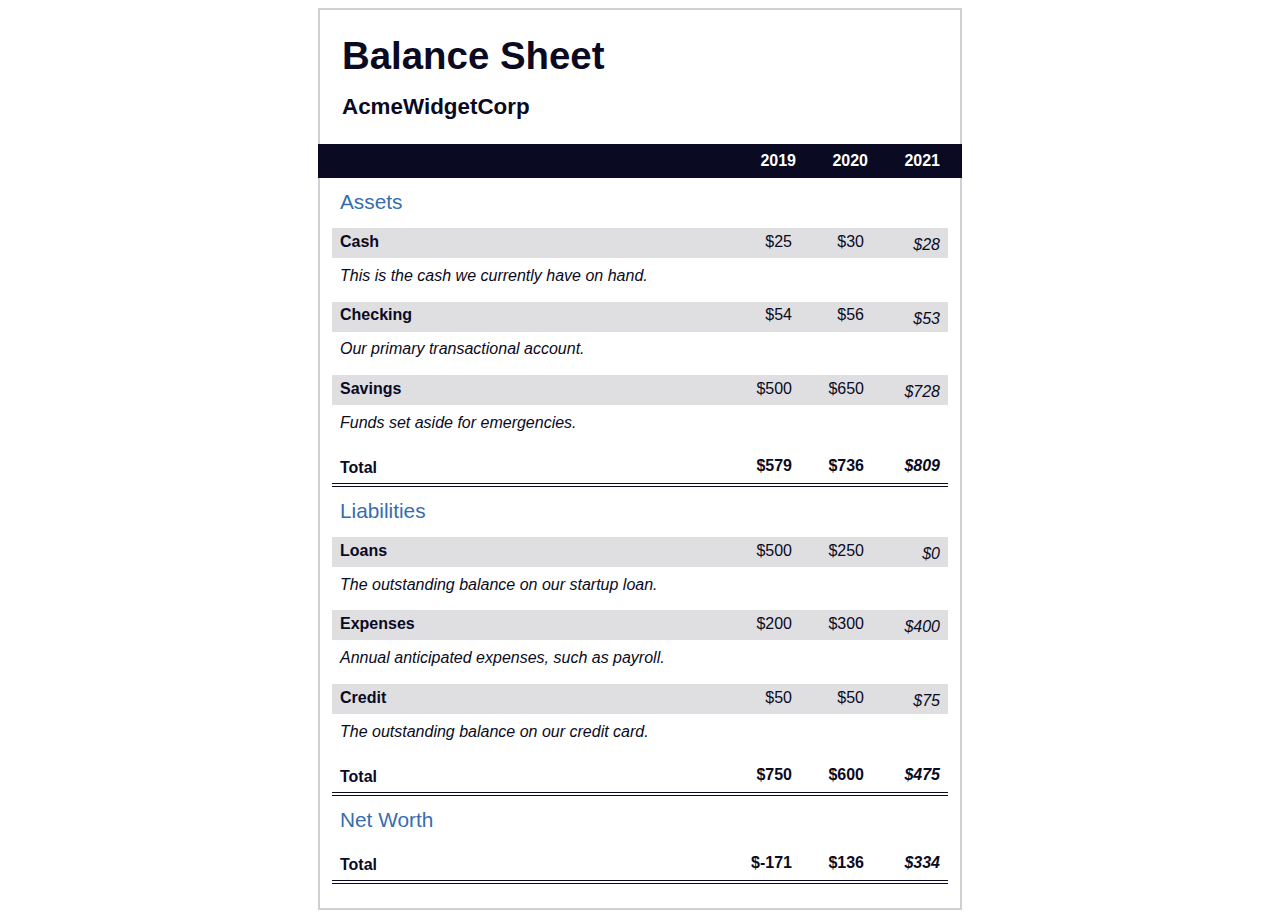
<file: Building a Balance Sheet ( Using Pseudo selectors)/index.html>
<!DOCTYPE html>
<html lang="en">
<head>
    <meta charset="UTF-8" />
    <meta name="viewport" content="width=device-width, initial-scale=1.0" />
    <title>Building a Balance sheet </title>
    <link rel="stylesheet" href="styles.css" />
</head>
<body>
    <main>
        <section>
            <h1>
                <span class="flex">
                    <span>AcmeWidgetCorp</span>
                    <span>Balance Sheet</span>
                </span>
            </h1>
            <div id="years" aria-hidden="true">
                <span class="year">2019</span>
                <span class="year">2020</span>
                <span class="year">2021</span>
            </div>
            <div class="table-wrap">
                <table>
                    <caption>Assets</caption>
                    <thead> <!-- thead is used to indicate which portion of our table is the header. -->
                        <tr> <!-- TR element is used to indicate a table row. -->
                            <td></td> <!-- Td element indicates a data cell -->
                                <th>  <!-- Th element indicates a header cell -->
                                    <span class="sr-only year">2019</span>
                                </th>
                                <th>
                                    <span class="sr-only year">2020</span>
                                </th>
                                <th class="current">
                                    <span class="sr-only year">2021</span>
                                </th>
                        </tr>
                    </thead>
                    <tbody> <!-- used to indicate which portion of our table is the header -->
                        <tr class="data"> <!-- First TR -->
                            <th>
                                Cash <span class="description">This is the cash we currently have on hand.</span>
                                <td>$25</td>
                                <td>$30</td>
                                <td class="current">$28</td>
                            </th>
                        </tr>
                        <tr class="data"> <!-- Second TR -->
                            <th>Checking <span class="description">Our primary transactional account.</span></th>
                            <td>$54</td>
                            <td>$56</td>
                            <td class="current">$53</td>
                        </tr>
                        <tr class="data">
                            <th>Savings <span class="description">Funds set aside for emergencies.</span></th>
                            <td>$500</td>
                            <td>$650</td>
                            <td class="current">$728</td>
                        </tr>
                        <tr class="total">
                            <th>Total <span class="sr-only">Assets</span></th>
                            <td>$579</td>
                            <td>$736</td>
                            <td class="current">$809</td>
                        </tr>
                    </tbody> 
                </table>
                <table>
                    <caption>Liabilities</caption>
                    <thead>
                        <tr>
                            <td></td>
                            <th><span class="sr-only">2019</span></th>
                            <th><span class=sr-only>2020</span></th>
                            <th><span class="sr-only">2021</span></th>
                        </tr>
                    </thead>
                    <tbody>
                        <tr class="data">
                            <th>Loans <span class="description">The outstanding balance on our startup loan.</span></th>
                            <td>$500</td>
                            <td>$250</td>
                            <td class="current">$0</td>
                        </tr>
                        <tr class="data">
                            <th>Expenses <span class="description">Annual anticipated expenses, such as payroll.</span></th>
                            <td>$200</td>
                            <td>$300</td>
                            <td class="current">$400</td>
                        </tr>
                        <tr class="data">
                            <th>Credit <span class="description">The outstanding balance on our credit card.</span></th>
                            <td>$50</td>
                            <td>$50</td>
                            <td class="current">$75</td>
                        </tr>
                        <tr class="total">
                            <th>Total <span class="sr-only">Liabilities</span></th>
                            <td>$750</td>
                            <td>$600</td>
                            <td class="current">$475</td>
                        </tr>
                    </tbody>
                </table>
                <table> <!-- Third Table -->
                    <caption>Net Worth</caption>
                    <thead>
                        <tr>
                            <td></td>
                            <th><span class="sr-only">2019</span></th>
                            <th><span class="sr-only">2020</span></th>
                            <th><span class="sr-only">2021</span></th>
                        </tr>
                    </thead>
                    <tbody>
                        <tr class="total">
                            <th>Total <span class="sr-only">Net Worth</span></th>
                            <td>$-171</td>
                            <td>$136</td>
                            <td class="current">$334</td>
                        </tr>
                    </tbody>

                </table>
            </div>
        </section>

    </main>
</body>
</file>
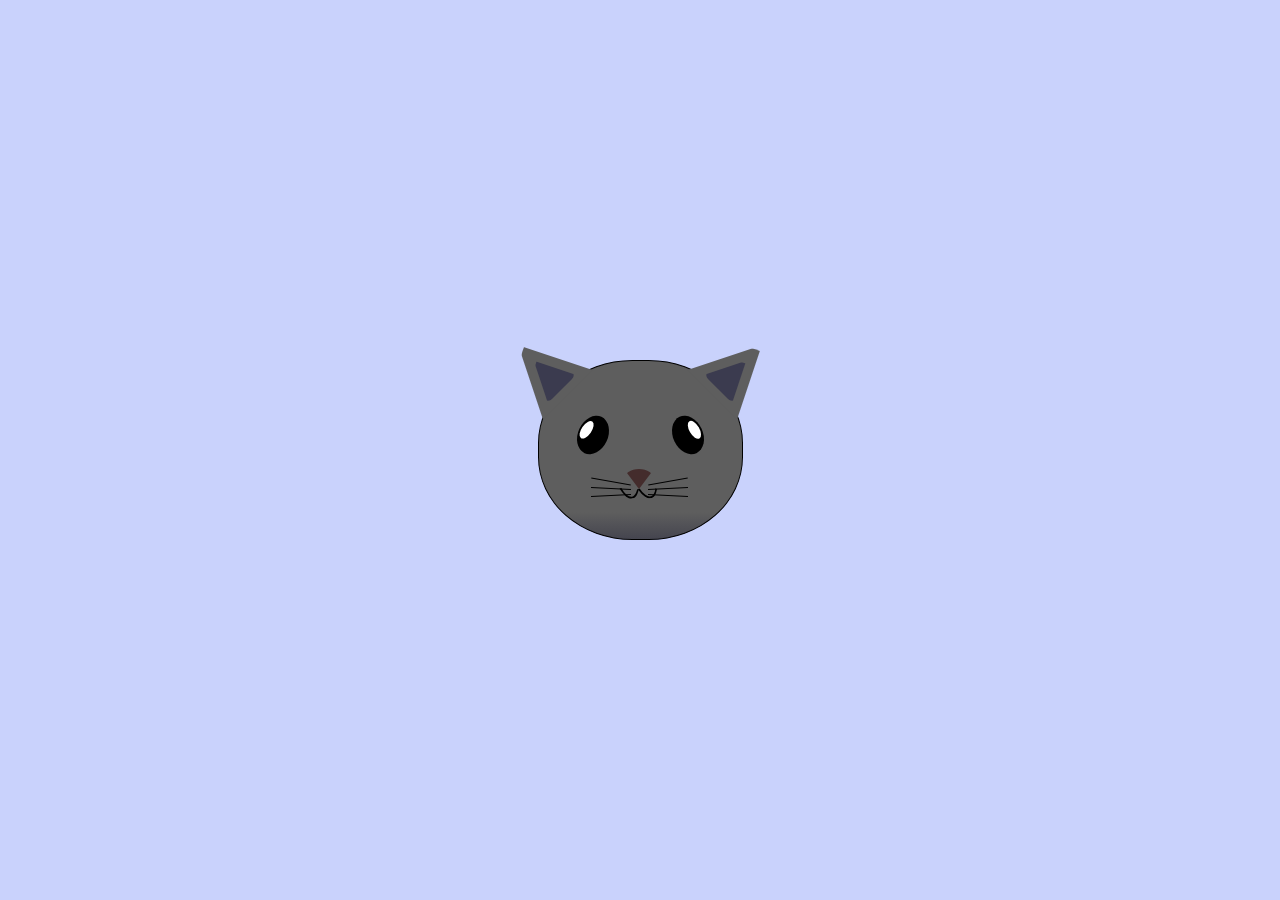
<file: Building a Cat Painting/index.html>
<!DOCTYPE html>
<html lang="en">
<head>
    <meta charset="UTF-8">
    <meta name="viewport" content="width=device-width, initial-scale=1.0">
    <link rel="stylesheet" href="./styles.css">
    <title>fCC Cat Painting</title>
</head>
<body>
<main>
    <div class="cat-head">
        <div class="cat-ears">
            <div class="cat-left-ear">
                <div class="cat-left-inner-ear"></div>
            </div>
            <div class="cat-right-ear">
                <div class="cat-right-inner-ear"></div>
            </div>
        </div>
        <div class="cat-eyes">
            <div class="cat-left-eye">
                <div class="cat-left-inner-eye"></div>
            </div>
            <div class="cat-right-eye">
                <div class="cat-right-inner-eye"></div>
            </div>
        </div>
        <div class="cat-nose"></div>
        <div class="cat-mouth">
            <div class="cat-mouth-line-left"></div>
            <div class="cat-mouth-line-right"></div>
        </div>
        <div class="cat-whiskers">
            <div class="cat-whiskers-left">
                <div class="cat-whisker-left-top"></div>
                <div class="cat-whisker-left-middle"></div>
                <div class="cat-whisker-left-bottom"></div>
            </div>
            <div class="cat-whiskers-right">
                <div class="cat-whisker-right-top"></div>
                <div class="cat-whisker-right-middle"></div>
                <div class="cat-whisker-right-bottom"></div>
            </div>
        </div>
    </div>
</main>
    
</body>
</html>
</file>
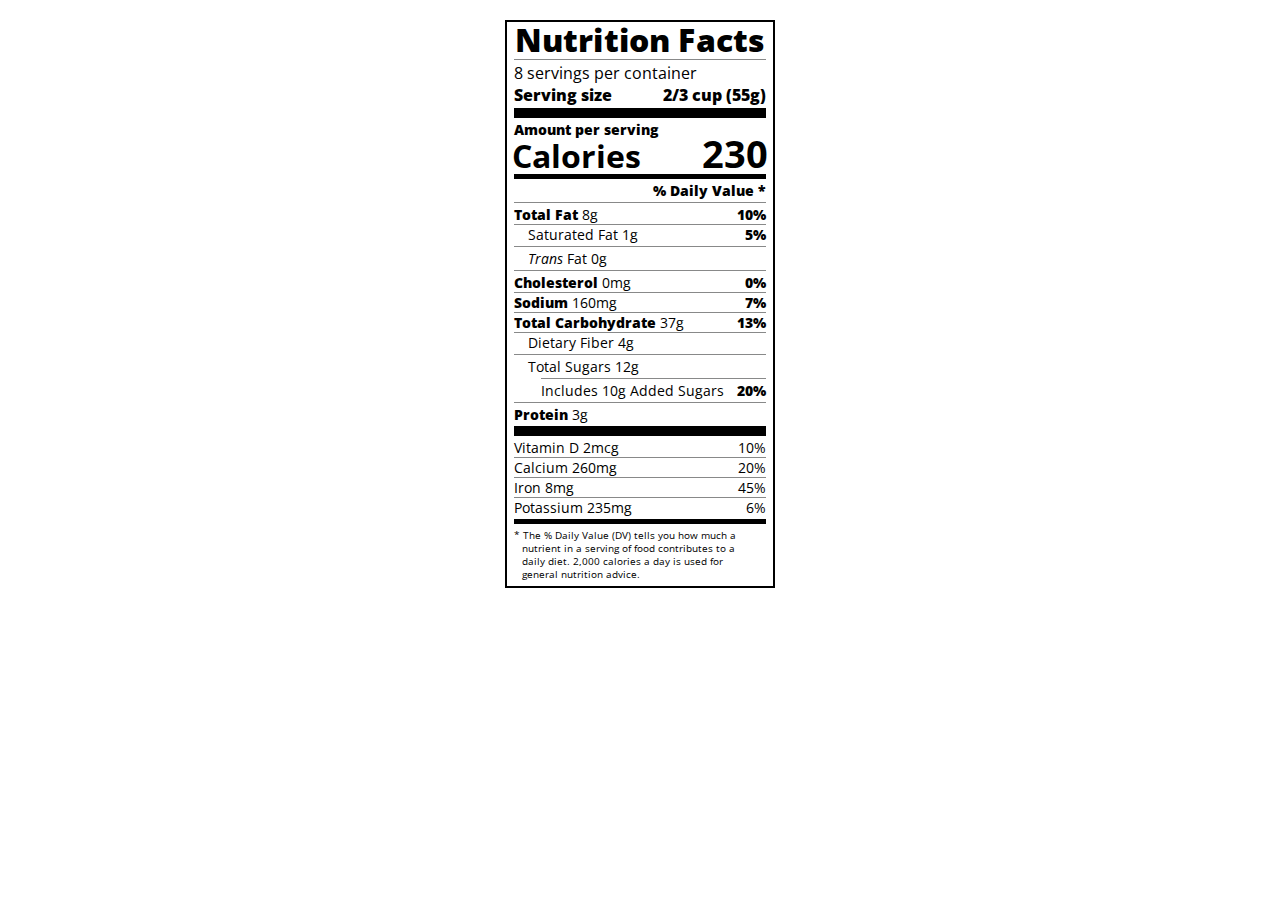
<file: Building a Nutrition Label/index.html>
<!DOCTYPE html>
<html lang="en">

<head>
  <meta charset="UTF-8">
  <title>Nutrition Label</title>
  <link href="https://fonts.googleapis.com/css?family=Open+Sans:400,700,800" rel="stylesheet">
  <link href="./styles.css" rel="stylesheet">
</head>

<body>
  <div class="label">
    <header>
    <h1 class="bold">Nutrition Facts</h1>
    <div class="divider"></div>
    <p>8 servings per container</p>
    <p class="bold">Serving size <span>2/3 cup (55g)</span></p>
    </header>
    <div class="divider large"></div>
    <div class="calories-info">
      <div class="left-container">
        <h2 class="bold small-text">Amount per serving</h2>
        <p>Calories</p>
      </div>
      <span>230</span>
    </div>
    <div class="divider medium"></div>
    <div class="daily-value small-text">
      <p class="bold right no-divider">% Daily Value *</p>
      <div class="divider"></div>
      <p>
        <span><span class="bold">Total Fat</span> 8g </span> <span class="bold">10%</span>
      </p>
      <p class="indent no-divider">Saturated Fat 1g <span class="bold">5%</span></p>
      <div class="divider"></div>
      <p class="indent no-divider"><span><i>Trans</i> Fat 0g</span></p>
      <div class="divider"></div>
      <p><span><span class="bold">Cholesterol</span> 0mg</span> <span class="bold">0%</span></p>
      <p><span><span class="bold">Sodium</span> 160mg</span> <span class="bold">7%</span></p>
      <p><span><span class="bold">Total Carbohydrate</span> 37g</span> <span class="bold">13%</span></p>
      <p class="indent no-divider">Dietary Fiber 4g</p>
      <div class="divider"></div>
      <p class="indent no-divider">Total Sugars 12g</p>
      <div class="divider double-indent"></div>
      <p class="double-indent no-divider">Includes 10g Added Sugars <span class="bold">20%</span></p>
      <div class="divider"></div>
      <p class="no-divider"><span><span class="bold">Protein</span> 3g</span></p>
      <div class="divider large">
    </div>
    <p>Vitamin D 2mcg <span>10%</span></p>
    <p>Calcium 260mg <span>20%</span></p>
    <p>Iron 8mg <span>45%</span></p>
    <p class="no-divider">Potassium 235mg <span>6%</span></p>
    </div>
  <div class="divider medium"></div>
  <p class="note">* The % Daily Value (DV) tells you how much a nutrient in a serving of food contributes to a daily diet. 2,000 calories a day is used for general nutrition advice.</p>
</body>
</html>
</file>
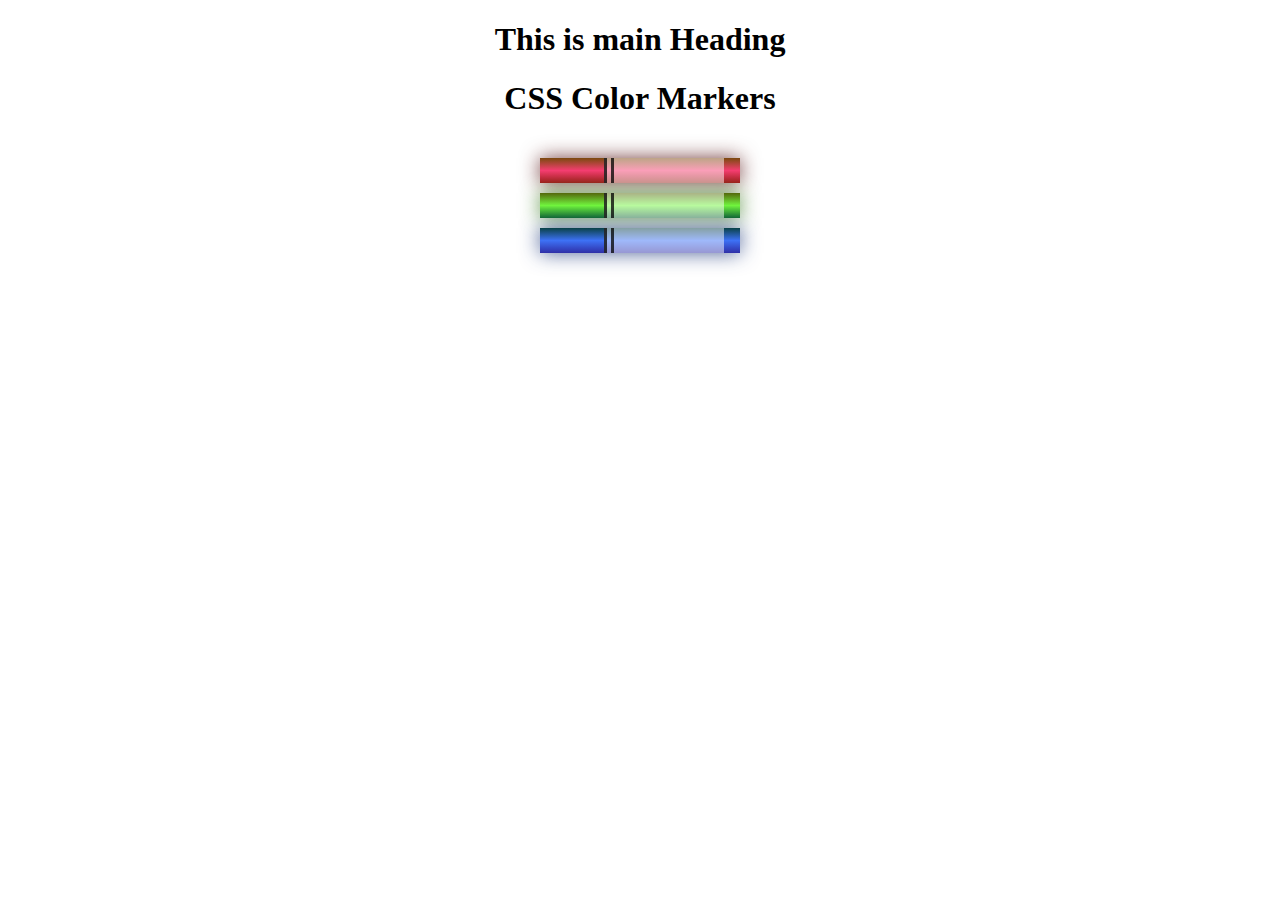
<file: FreeCode Camp CSS Colors by Building a Set of Colored Markers/index.html>
<!DOCTYPE html>
<html lang="en">
<head>
    <h1>
    <title>Colored Markers</title>
    <meta charset="utf-8">
    <meta name="viewport" content="width=device-width, initial-scale=1.0">
    <link rel="stylesheet" href="styles.css">
</head>
<body>
    <h1>This is main Heading</h1>
    <h1>CSS Color Markers</h1>
<div class="container">
    <div class="marker red">
        <div class="cap"></div>
        <div class="sleeve"></div>
    </div>
    <div class="marker green">
        <div class="cap"></div>
        <div class="sleeve"></div>
    </div>
    <div class="marker blue">
        <div class="cap"></div>
        <div class="sleeve"></div>
    </div>
  </div>
</body>
</html>
</file>
<file: Building a Balance Sheet ( Using Pseudo selectors)/styles.css>
html {
    box-sizing: border-box;
}

body {
    font-family: sans-serif;
    color: #0a0a23;
}

/* !important keyword to ensure these properties are always applied, regardless of order or*/
span[class~="sr-only"] {  /* This selector select any span element whose clase includes sr-only */
    border: 0;
    clip: rect(1px, 1px, 1px, 1px) !important;
    clip-path: inset(50%) !important;
    width: 1px !important;
    height: 1px !important;
    overflow: hidden !important;
    white-space: nowrap !important;
    position: absolute !important;
    padding: 0 !important;
    margin: -1px !important;
    border:  0 !important;
}

h1 {
    max-width: 37.25rem;
    margin: 0 auto;
    padding: 1.5rem 1.25rem;
}

h1 .flex {  /* Target flex container with this selector */
    display: flex;
    flex-direction: column-reverse; /* This will display the nested element from Bottom to Top*/
    gap: 1rem;

}

/* Span elements are reversed, visually, so this will appear to be the second element on the page */
h1 .flex span:first-of-type { /* Target the first Span element in our .flex container.*/
    font-size: 0.7em;
}

/* The :last-of-type pseudo-selector does the exact opposite - It targets the last element that matches the selector*/
h1 .flex span:last-of-type { /* Target the last Span in the Flex container */
    font-size: 1.2em;
}

section {
    max-width: 40rem; /* For responsive design */
    margin: 0 auto; /* Center it */
    border: 2px solid #d0d0d5;
}

#years {
    display: flex;
    justify-content: flex-end;
    position: sticky;
    top: 0;
    color: #fff;
    background-color: #0a0a23;
    margin: 0 -2px;
    padding: 0.5rem calc(1.25rem + 2px ) 0.5rem 0; /* The calc() function allows to calculate a value based on other values*/
    z-index: 999; /* To ensure that #years element does not get hidden by different stacks*/
}

#years span[class] { /* The span[class] syntax will target any span element that has a Class attribute set, regardless of the attribute's value.*/
    font-weight: bold;
    width: 4.5rem;
    text-align: right;
}

.table-wrap {
    padding: 0 0.75rem 1.5rem 0.75rem;
}

/* The :not() pseudo-selector is used to target all element that do not match the selector 
span {  In this case any of my Span elements that do not have the sr-only class
    font-weight: normal;

} */

table {
    border-collapse: collapse; /* This will allow cell borders to collapse into a single border, instead of a border around each cell */
    border: 0; /* To hide the borders themselves */
    width: 100%;
    margin-top: 3rem;
    position: relative;
}

table caption {
    color: #356eaf;
    font-size: 1.3em;
    font-weight: normal;
    position: absolute;
    top: -2.25rem;
    left: 0.5rem;
}


tbody td {
    width: 100vw;
    min-width: 4rem;
    max-width: 4rem;
}

tbody th {
    width: calc(100% - 12rem);

}

/* [attribute="value" selecotr targets any element that has an attribute with a specific value */
tr[class="total"] { /* This selector targets specifically Tr elements with the Total class */
    border-bottom: 4px double #0a0a23;
    font-weight: bold;
}

tr[class="total"] th {
    text-align: left;
    padding: 0.5rem 0 0.25rem 0.5rem;
}

tr.total td {
    text-align: right;
    padding: 0 0.25rem;
}

tr.total td:nth-of-type(3) {
    padding: 0.5rem;
}

tr.total:hover {
     background: #99c9ff;
}

td[class="current"] {
    font-style: italic;
}

tr[class="data"] {
    background-image: linear-gradient(to bottom, #dfdfe2 1.845rem, white 1.845rem);
}

tr.data th{
    text-align: left;
    padding: 0.3rem;
    padding-left: 0.5rem;
}

/* This selector target the elements with the Class set to Description that are within th elements in .data table rows */
tr.data th .description { 
    display: block;
    font-style: italic;
    font-weight: normal;
    padding: 1rem 0 0.75rem;
    margin-right: -13.5rem;
}

tr.data td {
    vertical-align: top;
    text-align: right;
    padding: 0.3rem 0.25rem 0;
}

tr.data td:last-of-type { /* Specifically select the last one, that's why it's Last-Of-Type*/
    padding: 0.5rem;
}
</file>
<file: Building a Cat Painting/styles.css>
* {
    box-sizing: border-box;
}

body {
    background-color: #c9d2fc;
}

.cat-head {
    width: 205px;
    height: 180px;
    border: 1px solid #000;
    border-radius: 46%;
    background: linear-gradient(#5e5e5e 85%, #45454f 100%);
    position: absolute;
    top: 0;
    right: 0;
    bottom: 0;
    left: 0;
    margin: auto;
}

.cat-left-ear {
    border-left: 35px solid transparent;
    border-right: 35px solid transparent;
    border-bottom: 70px solid #5e5e5e;
    position: absolute;
    top: -26px;
    left: -31px;
    border-top-left-radius: 90px;
    border-top-right-radius: 10px;
    transform: rotate(-45deg); /* Transform property allows to modify the shape
    , position and size of an element 
    without changing the layout or affecting the surrounding elements*/
    z-index: 1;
}

.cat-right-ear {
    border-left: 35px solid transparent;
    border-right: 35px solid transparent;
    border-bottom: 70px solid #5e5e5e;
    position: absolute;
    top: -26px;
    left: 163px;
    transform: rotate(45deg);
    border-top-left-radius: 90px;
    border-top-right-radius: 10px;
    z-index: 1;
}

.cat-left-inner-ear {
    border-left: 20px solid transparent;
    border-right: 20px solid transparent;
    border-bottom: 40px solid #3b3b4f;
    position: absolute;
    top: 22px;
    left: -20px;
    border-bottom-right-radius: 40%;
    border-bottom-left-radius: 40%;
    border-top-right-radius: 10px;
    border-top-left-radius: 90px;
}

.cat-right-inner-ear {
    border-left: 20px solid transparent;
    border-right: 20px solid transparent;
    border-bottom: 40px solid #3b3b4f;
    position: absolute;
    top: 22px;
    left: -20px;
    border-bottom-right-radius: 40%;
    border-bottom-left-radius: 40%;
    border-top-right-radius: 10px;
    border-top-left-radius: 90px;
}

.cat-left-eye {
    width: 30px;
    height: 40px;
    background-color: #000;
    position: absolute;
    top: 54px;
    left: 39px;
    border-radius: 60%;
    transform: rotate(25deg);
}

.cat-right-eye {
    width: 30px;
    height: 40px;
    background-color: #000;
    position: absolute;
    top: 54px;
    left: 134px;
    border-radius: 60%;
    transform: rotate(-25deg);
}

.cat-left-inner-eye {
    width: 10px;
    height: 20px;
    background-color: #fff;
    position: absolute;
    top: 8px;
    left: 2px;
    border-radius: 60%;
    transform: rotate(10deg);
}

.cat-right-inner-eye {
    width: 10px;
    height: 20px;
    background-color: #fff;
    position: absolute;
    top: 8px;
    left: 18px;
    border-radius: 60%;
    transform: rotate(-5deg);
}

.cat-nose {
    border-left: 15px solid transparent;
    border-right: 15px solid transparent;
    border-bottom: 20px solid #442c2c;
    position: absolute;
    top: 108px;
    left: 85px;
    border-top-left-radius: 50%;
    border-bottom-right-radius: 50%;
    border-bottom-left-radius: 50%;
    transform: rotate(180deg);
}

.cat-mouth div { /* Descendant selector to select the both div elements inside the Div element */
    width: 30px;
    height: 50px;
    border: 2px solid #000;
    border-color: black transparent transparent transparent;
    border-radius: 190%/190px 150px 0 0;
}

.cat-mouth-line-left {
    position: absolute;
    top: 88px;
    left: 74px;
    transform: rotate(170deg);
}

.cat-mouth-line-right {
    position: absolute;
    top: 88px;
    left: 91px;
    transform: rotate(165deg);
}

.cat-whiskers-left div {
    width: 40px;
    height: 1px;
    background-color: #000;
}

.cat-whiskers-right div {
    width: 40px;
    height: 1px;
    background-color: #000;
}

.cat-whisker-left-top {
    position: absolute;
    top: 120px;
    left: 52px;
    transform: rotate(10deg);
}

.cat-whisker-left-middle {
    position: absolute;
    top: 127px;
    left: 52px;
    transform: rotate(3deg);
}

.cat-whisker-left-bottom {
    position: absolute;
    top: 134px;
    left: 52px;
    transform: rotate(-3deg);
}

.cat-whisker-right-top { /* Moving the right whiskers into place */
    position: absolute;
    top: 120px;
    left: 109px;
    transform: rotate(-10deg);
}

.cat-whisker-right-middle {
    position: absolute;
    top: 127px;
    left: 109px;
    transform: rotate(-3deg);
}

.cat-whisker-right-bottom {
    position: absolute;
    top: 134px;
    left: 109px;
    transform: rotate(3deg);
}
</file>
<file: Building a Nutrition Label/styles.css>
* {
    box-sizing: border-box;
  }
  
  html {
    font-size: 16px;
  }
  
  body {
    font-family: 'Open Sans', sans-serif;
  }
  
  .label {
    border: 2px solid black;
    width: 270px;
    margin: 20px auto;
    padding: 0 7px;
  }
  
  header h1 {
    text-align: center;
    margin: -4px 0;
    letter-spacing: 0.15px;
  }
  
  p {
    margin: 0;
    display: flex;
    justify-content: space-between;
  }
  
  .divider {
    border-bottom: 1px solid #888989;
    margin: 2px 0;
  }

  .bold {
    font-weight: 800;
  }

  .large {
    height: 10px;
  }

  .large, 
  .medium {
    background-color: black;
    border: 0;
  }

  .small-text {
    font-size: 0.85rem;
  }

  .calories-info h2 {
    margin: 0;
  }

  .calories-info {
    display: flex;
    justify-content: space-between;
    align-items: flex-end;
  }

  .left-container p {
    margin: -5px -2px;
    font-size: 2em;
    font-weight: 700;
  }

  .calories-info span {
    font-size: 2.4em;
    font-weight: 700;
    margin: -7px -2px;
  }

  .medium {
    height: 5px;
  }

  .right {
    justify-content: flex-end ;
  }

  .indent {
    margin-left: 1em;
  }

  .daily-value p:not(.no-divider) {
    border-bottom: 1px solid #888989;
  }

  .double-indent {
    margin-left: 2em;
  }

  .note {
    font-size: 0.6rem;
    margin: 5px 0;
    padding: 0 8px;
    text-indent: -8px;
  }
</file>
<file: FreeCode Camp CSS Colors by Building a Set of Colored Markers/styles.css>
h1 {
    text-align: center;
}

.marker {
    height: 25px;
    width: 200px;
    margin: 10px auto;
}

.red {
    background: linear-gradient( rgb(122, 74, 14), rgb(245, 62, 113), rgb(162, 27, 27));
    box-shadow: 0 0 20px 0 rgba(83, 14, 14, 0.8);
}

.green {
    background: linear-gradient(#55680D, #71F53E, #116C31);
    box-shadow: 0 0 20px 0 #3B7E20CC;
}

.blue {
    background:linear-gradient(hsl(186, 76%, 16%), hsl(223, 90%, 60%), hsl(240, 56%, 42%));
    box-shadow: 0 0 20px 0 hsl(223, 59%, 31%, 0.8);
}

.container {
    background-color: rgb(255, 255, 255);
    padding: 10px 0;
}

.sleeve {
    width: 110px;
    height: 25px;
    background-color: rgba(255, 255, 255, 0.5);
    border-left: 10px double rgba(0, 0, 0, 0.75);
}

.cap {
    width: 60px;
    height: 25px;
}

.sleeve,
.cap {
    display: inline-block;
}
</file>
